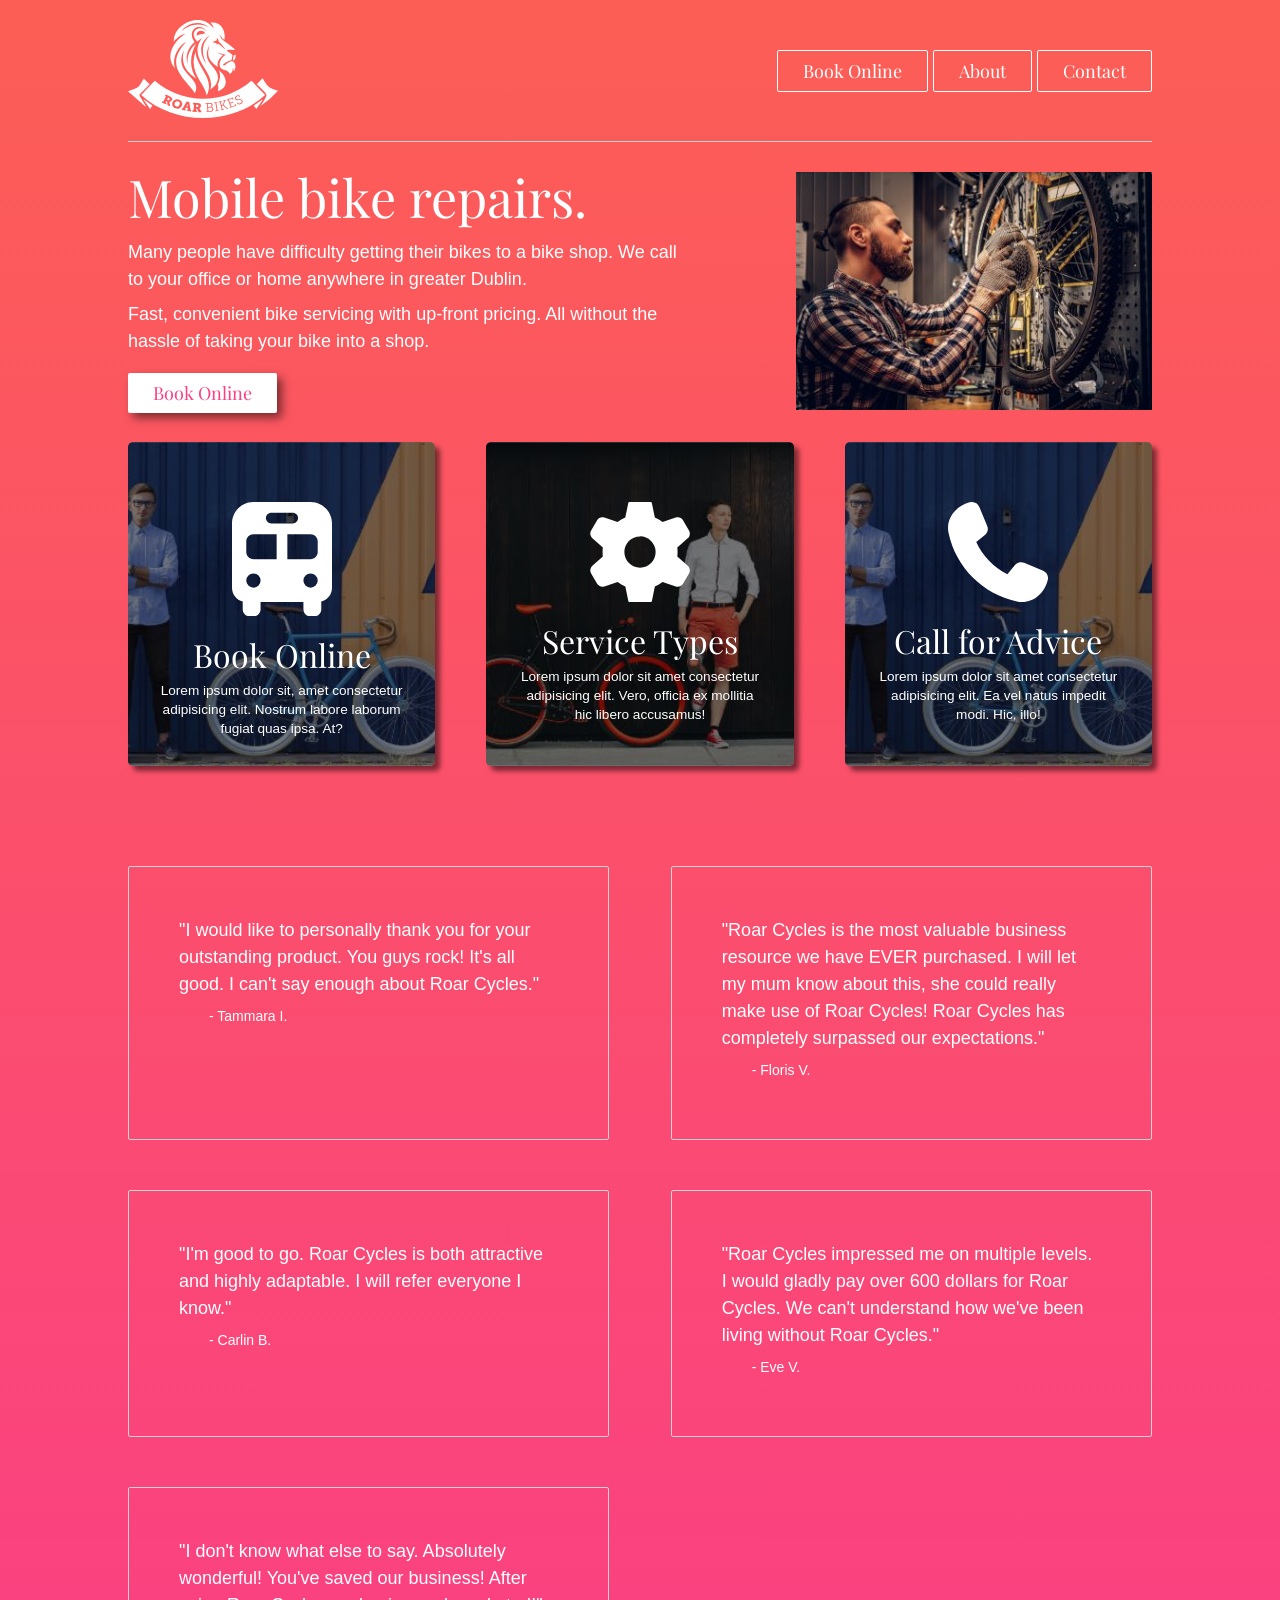
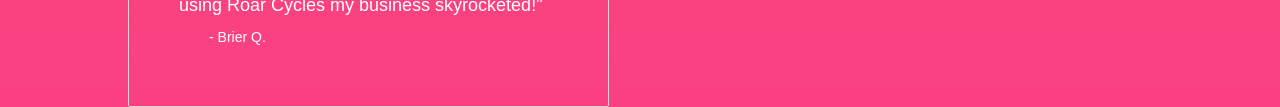
<file: index.html>
<!DOCTYPE html>
<html lang="en">

<head>
    <meta charset="UTF-8">
    <meta name="viewport" content="width=device-width, initial-scale=1.0">
    <title>Roar Cycle - Bike Repairs in Toronto</title>

    
    <!-- <script src="https://kit.fontawesome.com/e1374779a1.js" crossorigin="anonymous"></script> -->
    <!-- Eric Meyer's Reset CSS -->
    <link rel="stylesheet" href="reset.css">
    <link rel="stylesheet" href="styles.css">

</head>

<body>
    <div class="container">
        <header>
            <div class="logo">
                <img src="images/logo-roar-bikes.svg" alt="logo for Roar Cycle" class="logo__image" />
            </div>
            <nav>
                <div class="nav-button"><a href="#" >Book Online</a>
                    
                    <div class="dropdown">
                        <div class="nav-button"><a href="#">Onsite Service</a></div>
                        <div class="nav-button"><a href="#">Parts Delivery</a></div>
                        <div class="nav-button"><a href="#">Request Callback</a></div>
                    </div>
                </div>
                <div class="nav-button"><a href="#">About</a>
                    
                </div>
                <div class="nav-button"><a href="#">Contact</a>
                    
                </div>
            </nav>

        </header>
        <main>
            <div class="main-content">
                <h1>Mobile bike repairs.</h1>
                <p>Many people have difficulty getting their bikes to a bike shop. We call to your office or home anywhere in greater Dublin.</p>
                <p>
                    Fast, convenient bike servicing with up-front pricing. All without the hassle of taking your bike
                    into a shop.
                </p>
                <a href="book-online.html" class="button button-primary">Book Online</a>
            </div>
            <div class="main-image">
                <img src="images/image-bike-repair-service.jpg" alt="Person repairing a bike" />
            </div>
        </main>
        <div class="cards">
            <div class="card card--1">
                <a href="#">
                <svg xmlns="http://www.w3.org/2000/svg" viewBox="0 0 448 512"><path d="M96 0C43 0 0 43 0 96L0 384c0 29.8 20.4 54.9 48 62l0 34c0 17.7 14.3 32 32 32l16 0c17.7 0 32-14.3 32-32l0-32 192 0 0 32c0 17.7 14.3 32 32 32l16 0c17.7 0 32-14.3 32-32l0-34c27.6-7.1 48-32.2 48-62l0-288c0-53-43-96-96-96L96 0zM64 176c0-17.7 14.3-32 32-32l104 0 0 112-104 0c-17.7 0-32-14.3-32-32l0-48zm184 80l0-112 104 0c17.7 0 32 14.3 32 32l0 48c0 17.7-14.3 32-32 32l-104 0zM96 320a32 32 0 1 1 0 64 32 32 0 1 1 0-64zm256 0a32 32 0 1 1 0 64 32 32 0 1 1 0-64zM152 72c0-13.3 10.7-24 24-24l96 0c13.3 0 24 10.7 24 24s-10.7 24-24 24l-96 0c-13.3 0-24-10.7-24-24z"/></svg>
                <h2>Book Online</h2>
                <p>Lorem ipsum dolor sit, amet consectetur adipisicing elit. Nostrum labore laborum fugiat quas ipsa. At?</p>
                </a>
            </div>
            <div class="card card--2">
                <a href="#">
                <svg xmlns="http://www.w3.org/2000/svg" viewBox="0 0 512 512"><path d="M195.1 9.5C198.1-5.3 211.2-16 226.4-16l59.8 0c15.2 0 28.3 10.7 31.3 25.5L332 79.5c14.1 6 27.3 13.7 39.3 22.8l67.8-22.5c14.4-4.8 30.2 1.2 37.8 14.4l29.9 51.8c7.6 13.2 4.9 29.8-6.5 39.9L447 233.3c.9 7.4 1.3 15 1.3 22.7s-.5 15.3-1.3 22.7l53.4 47.5c11.4 10.1 14 26.8 6.5 39.9l-29.9 51.8c-7.6 13.1-23.4 19.2-37.8 14.4l-67.8-22.5c-12.1 9.1-25.3 16.7-39.3 22.8l-14.4 69.9c-3.1 14.9-16.2 25.5-31.3 25.5l-59.8 0c-15.2 0-28.3-10.7-31.3-25.5l-14.4-69.9c-14.1-6-27.2-13.7-39.3-22.8L73.5 432.3c-14.4 4.8-30.2-1.2-37.8-14.4L5.8 366.1c-7.6-13.2-4.9-29.8 6.5-39.9l53.4-47.5c-.9-7.4-1.3-15-1.3-22.7s.5-15.3 1.3-22.7L12.3 185.8c-11.4-10.1-14-26.8-6.5-39.9L35.7 94.1c7.6-13.2 23.4-19.2 37.8-14.4l67.8 22.5c12.1-9.1 25.3-16.7 39.3-22.8L195.1 9.5zM256.3 336a80 80 0 1 0 -.6-160 80 80 0 1 0 .6 160z"/></svg>
                <h2>Service Types</h2>
                <p>Lorem ipsum dolor sit amet consectetur adipisicing elit. Vero, officia ex mollitia hic libero accusamus!</p>
                </a>
            </div>
            <div class="card card--3">
                <a href="#">
                    <svg xmlns="http://www.w3.org/2000/svg" viewBox="0 0 512 512">
                        <path
                            d="M160.2 25C152.3 6.1 131.7-3.9 112.1 1.4l-5.5 1.5c-64.6 17.6-119.8 80.2-103.7 156.4 37.1 175 174.8 312.7 349.8 349.8 76.3 16.2 138.8-39.1 156.4-103.7l1.5-5.5c5.4-19.7-4.7-40.3-23.5-48.1l-97.3-40.5c-16.5-6.9-35.6-2.1-47 11.8l-38.6 47.2C233.9 335.4 177.3 277 144.8 205.3L189 169.3c13.9-11.3 18.6-30.4 11.8-47L160.2 25z" />
                    </svg>
                    <h2>Call for Advice</h2>
                    <p>Lorem ipsum dolor sit amet consectetur adipisicing elit. Ea vel natus impedit modi. Hic, illo!</p>
                </a>
            </div>
        </div>
        <div class="testimonies">
            <div class="testimony">
                <p>"I would like to personally thank you for your outstanding product. You guys rock! It's all good. I can't say enough about Roar Cycles."</p>
                <p>- Tammara I.</p>
            </div>
            <div class="testimony">
                <p>
                    "Roar Cycles is the most valuable business resource we have EVER purchased. I will let my mum know about this, she could really make use of Roar Cycles! Roar Cycles has completely surpassed our expectations."
                </p>
                <p>- Floris V.</p>
            </div>
            <div class="testimony">
                <p>
                    "I'm good to go. Roar Cycles is both attractive and highly adaptable. I will refer everyone I know."
                </p>
                <p>- Carlin B.</p>
            </div>
            <div class="testimony">
                <p>
                    "Roar Cycles impressed me on multiple levels. I would gladly pay over 600 dollars for Roar Cycles. We can't understand how we've been living without Roar Cycles."                </p>
                <p>- Eve V.</p>
            </div>
            <div class="testimony">
                <p>
                    "I don't know what else to say. Absolutely wonderful! You've saved our business! After using Roar Cycles my business skyrocketed!"                </p>
                <p>- Brier Q.</p>
            </div>
        </div>

    </div>
</body>

</html>
</file>
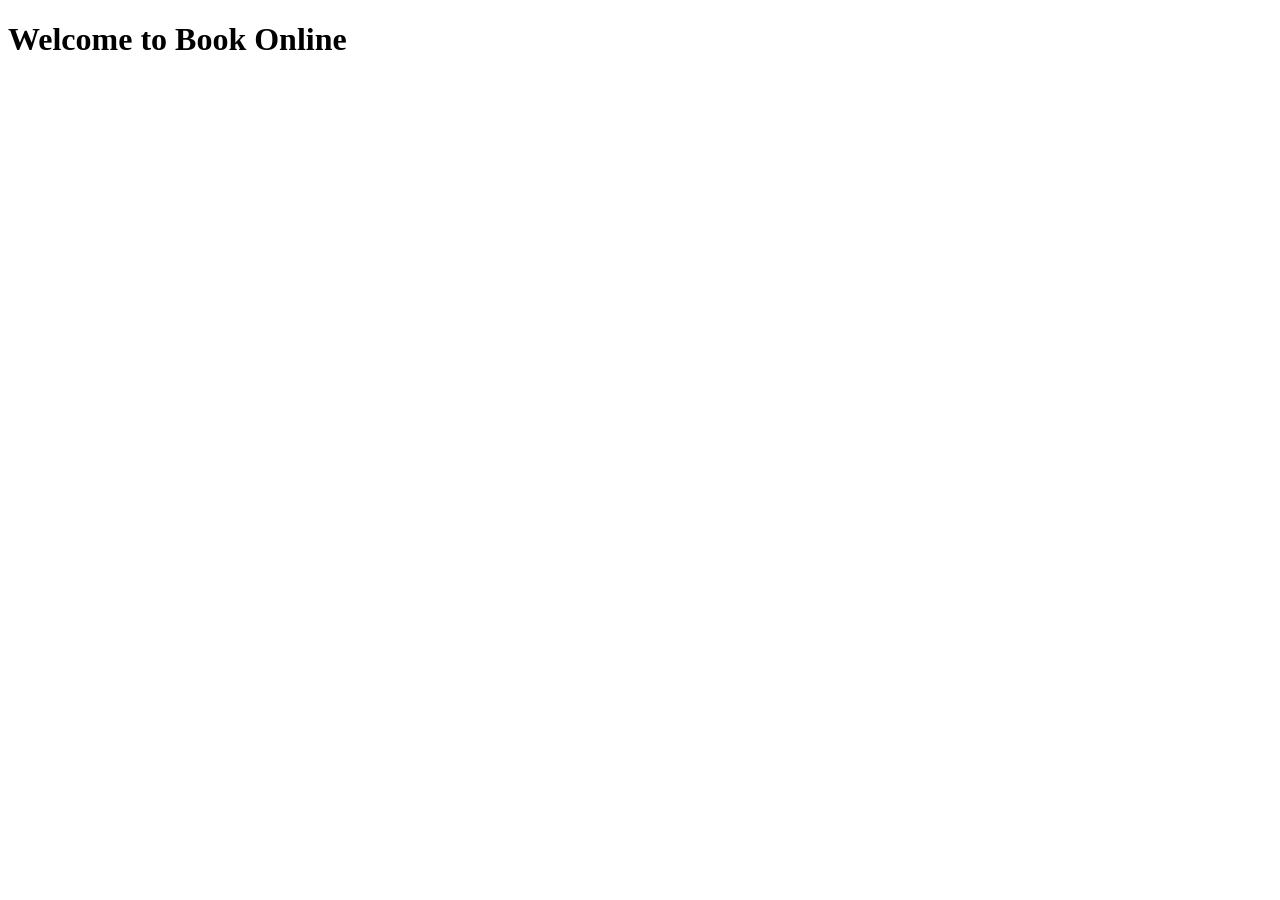
<file: book-online.html>
<!DOCTYPE html>
<html lang="en">
<head>
    <meta charset="UTF-8">
    <meta name="viewport" content="width=device-width, initial-scale=1.0">
    <title>Book online</title>
</head>
<body>
    <h1>Welcome to Book Online</h1>
</body>
</html>
</file>
<file: styles.css>
@font-face {
    font-family: "Playfair Display";
    src: url("../fonts/PlayfairDisplay-Regular.ttf") format("truetype");
    font-weight: 400;
}
@font-face {
    font-family: "Roboto Light";
    src: url("../fonts/Roboto-Light.ttf") format("truetype");
    font-weight: 300;
}

html{
    box-sizing: border-box;
    font-size: 62.5%;
}

*, *:before, *:after {
  box-sizing: inherit;
}

body {
    background-image: linear-gradient(to bottom , #FC5E55 , #FA4083);
    font-family: Arial, Helvetica, sans-serif;
    color: white;
    font-size: 1.8rem;
}

h1{
    font-size: 5.2rem;
    font-family: "Playfair Display", sans-serif;
    margin-bottom: 1.6rem;
}

h2 {
    font-size: 3.2rem;
    font-family: "Playfair Display", sans-serif;
    margin-top: 2rem;
}

p {
    line-height: 1.5;
    margin-bottom: .8rem;
}

svg {
    padding-top: 3rem;
    width: 10rem;
    path {
        fill: white;
    }
}

a {
    color: white;
    text-decoration: none;
}
.container {
    width: 1024px;
    min-height: 300px;
    margin-left: auto;
    margin-right: auto;
}

header {
    padding: 2rem 0;
    display: flex;
    justify-content: space-between;
    align-items: center;
    border-bottom: 1px solid lightgray;
}
main {
    min-height: 300px;
    display: flex;
    align-items: center;
}

.cards {
    display: flex;
    justify-content: space-between;
}
.card {
    width: 30%;
    min-height: 25rem;
    background-position: bottom;
    text-align: center;
    padding: 3rem 3rem 2rem 3rem;
    box-shadow: 5px 5px 5px rgba(0, 0, 0, 0.5);
    border-radius: 5px;

}

.card--1{
    background-image: url("images/image-background-card2.jpg");
    background-size: cover;
}
.card--2{
    background-image: url("images/image-background-card3.jpg");
    background-size: cover;
}
.card--3{
    background-image: url("images/image-background-card2.jpg");
    background-size: cover;
}

.main-content{
    flex:2;
    padding-right: 10rem;
}
.main-image{
    flex: 1;
}

.logo {

}

.logo__image{

}

nav{

}


.cards p {
    font-size: 1.36rem;
    line-height: 1.9rem;
    margin-top: 1rem;
}

.cards a {
    text-decoration: none;
    color: white;
}

.button {
    background-color: white;
    color: #FA4083;
    font-family: "Playfair Display", sans-serif;
    padding: 1.1rem 2.5rem;
    display: inline-block;
    margin-top: 1rem;
    border-radius: 2px;
}

.button-primary {
    box-shadow: 5px 5px 10px rgba(0, 0, 0, 0.5);
      transition: all 0.2s ease-in-out;
}

.button-primary:hover {
    transform: translateY(-2px);
}

.button-primary:active {
    transform: translateY(0px);
    box-shadow: 5px 5px 5px rgba(0, 0, 0, 0.5);

}

.nav-button {
    background-color: transparent;
    color: white;
    text-decoration: none;
    font-family: "Playfair Display", sans-serif;
    padding: 1.1rem 2.5rem;
    border: 1px solid white;
    border-radius: 2px;
    display: inline-block;
    position: relative;
}

.nav-button:hover {
    background-color: white;
    color: #FA4083;
}

.nav-button a {
    color: inherit;
}

.dropdown {
    position: absolute;
    top: 100%;
    left: 0;
    z-index: 99;
    display: none;
    padding-top: 1rem;
    text-align: center;
}

.nav-button:hover .dropdown {
    display: block;
}

.dropdown .nav-button {
    width: 20rem;
    background-color: white;
}
.dropdown .nav-button a {
    color: #FA4083;
}

.dropdown .nav-button:hover {
   background-color: #FC5E55;
}
.dropdown .nav-button:hover a {
    color: white;
}
.testimonies {
    display: flex;
    flex-wrap: wrap;
    justify-content: space-between;
    margin-top: 5rem;
}

.testimony {
    border: 1px solid lightgray;
    padding: 5rem;
    width: 47%;
    border-radius: 2px;
    margin-top:5rem;
}

/* .testimony :last-child{
    font-size: 1.4rem;
} */

.testimony p:last-of-type{
    font-size: 1.4rem;
    padding-left: 3rem;
}
</file>
